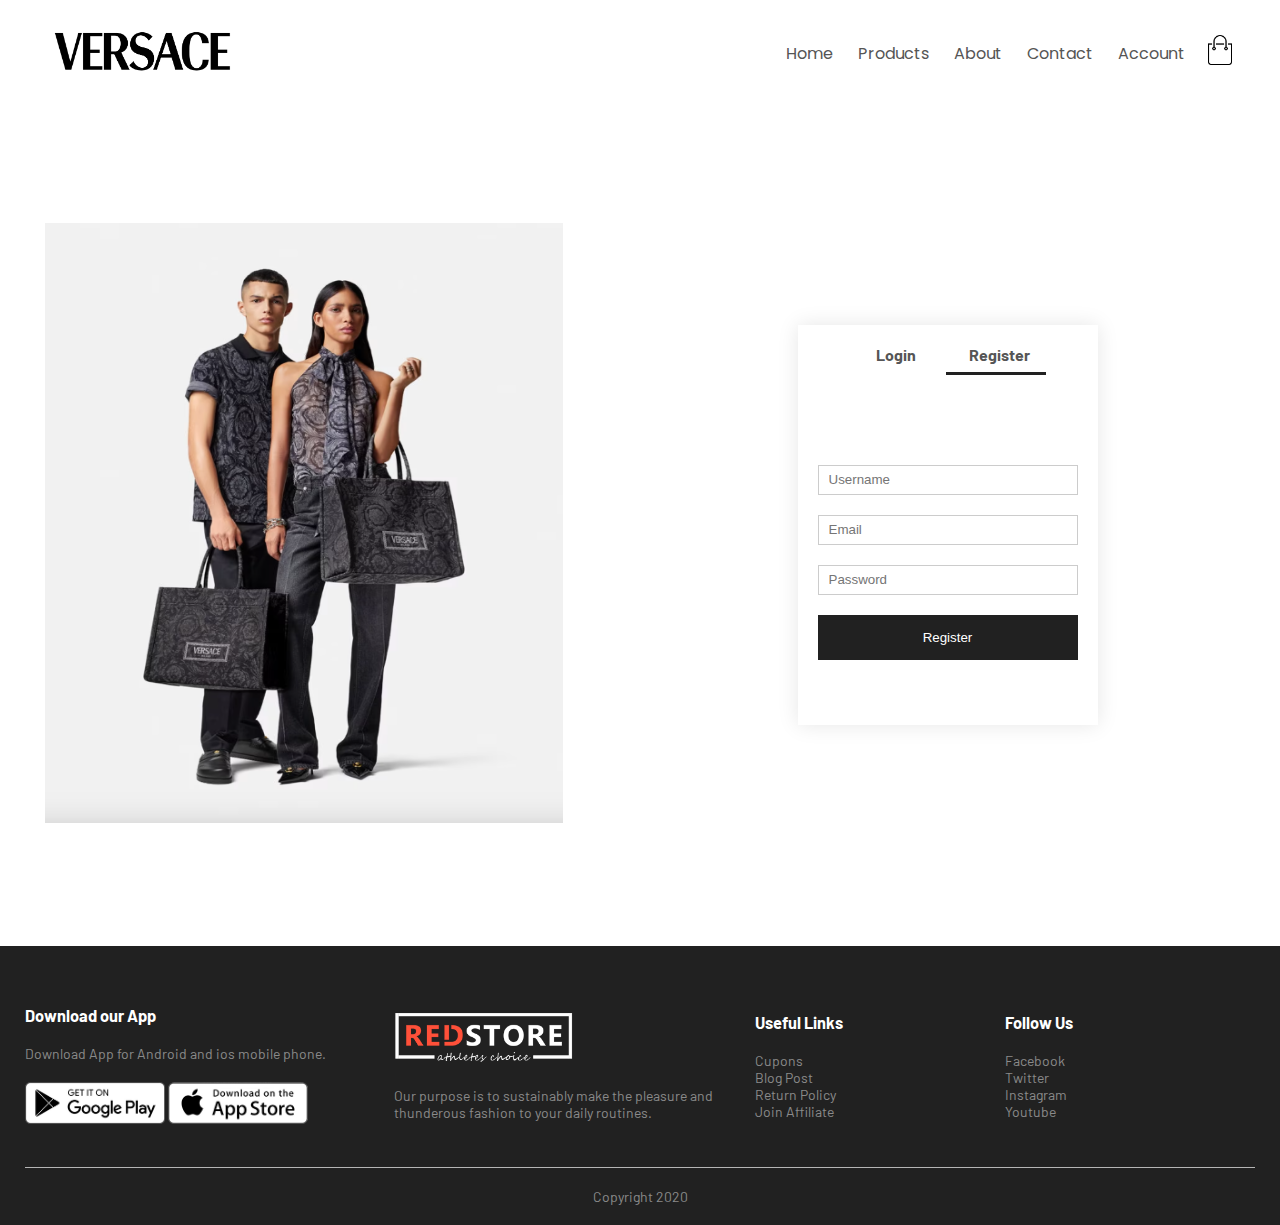
<file: account.html>
<!DOCTYPE html>
<html lang="en">
    <head>
        <meta charset="UTF-8">
        <meta name="viewport" content="width=device-width, initial-scale=1.0">
        <link rel="stylesheet" href="style.css">
        <link rel="icon" href="images/medusa.png" size="16x16">
        <title>VERSACE | High Fashion Clothing and Accessories</title>
        <link rel="preconnect" href="https://fonts.googleapis.com">
        <link rel="preconnect" href="https://fonts.gstatic.com" crossorigin>
        <link rel="preconnect" href="https://fonts.googleapis.com">
        <link rel="preconnect" href="https://fonts.gstatic.com" crossorigin>
        <link rel="preconnect" href="https://fonts.googleapis.com">
        <link rel="preconnect" href="https://fonts.gstatic.com" crossorigin>
        <link href="https://fonts.googleapis.com/css2?family=Barlow:wght@300;400;500&family=Roboto:wght@400;900&display=swap" rel="stylesheet">
        <link rel="stylesheet" href="https://stackpath.bootstrapcdn.com/font-awesome/4.7.0/css/font-awesome.min.css">
    </head>
<body>
    <div class="container">
        <div class="navbar">
            <div class="logo">
                <a href="index.html"><img src = "images/logo1.png" width="125px"></a>
            </div>
            <nav>
                <ul id="MenuItems">
                    <li><a href="index.html">Home</a></li>
                    <li><a href="products.html">Products</a></li>
                    <li><a href="">About</a></li>
                    <li><a href="">Contact</a></li>
                    <li><a href="account.html">Account</a></li>
                </ul>
            </nav>
            <a href="cart.html"><img src="images/cart.png" width="30px" height="30px"></a>
            <img src="images/menu.png" class="menu-icon" onclick="menutoggle()">
        </div>
    </div> 
    <!-----------------account-page ------------------>
    <div class="account-page">
        <div class="container">
            <div class="row">
                <div class="col-2">
                    <img src="images/versace2.png" width="100%">
                </div>
                <div class="col-2">
                    <div class="form-container">
                        <div class="form-btn">
                            <span onclick="login()">Login</span>
                            <span onclick="register()">Register</span>
                            <hr id="Indicator">
                        </div>
                        <form id="LoginForm">
                            <input type="text" placeholder="Username">
                            <input type="password" placeholder="Password">
                            <button type="submit" class="btn">Login</button>
                            <a href="">Forget Password</a>
                        </form>
                        <form id="RegForm">
                            <input type="text" placeholder="Username">
                            <input type="email" placeholder="Email">
                            <input type="password" placeholder="Password">
                            <button type="submit" class="btn">Register</button>
                        </form>
                    </div>
                </div>
            </div>
        </div>
    </div>
   
    <!-----------------footer -------------------->
    <div class="footer">
        <div class="container">
            <div class="row">
                <div class="footer-col-1">
                    <h3>Download our App</h3>
                    <p>Download App for Android and ios mobile phone.</p>
                    <div class="app-logo">
                        <img src="images/play-store.png" alt="">
                        <img src="images/app-store.png" alt="">
                    </div>
                </div>
                <div class="footer-col-2">
                    <img src="images/logo-white.png">
                    <p>Our purpose is to sustainably make the pleasure and thunderous fashion to your daily routines.</p>
                </div>
                <div class="footer-col-3">
                    <h3>Useful Links</h3>
                    <ul>
                        <li>Cupons</li>
                        <li>Blog Post</li>
                        <li>Return Policy</li>
                        <li>Join Affiliate</li>
                    </ul>
                </div>
                <div class="footer-col-4">
                    <h3>Follow Us</h3>
                    <ul>
                        <li>Facebook</li>
                        <li>Twitter</li>
                        <li>Instagram</li>
                        <li>Youtube</li>
                    </ul>
                </div>
            </div>
            <hr>
            <p class="copyright">Copyright 2020</p>
        </div>
    </div>
   <!--------------JS for toggle Menu-->
    <script>
        var MenuItems = document.getElementById("MenuItems");
        MenuItems.style.maxHeight = "0px";
        function menutoggle(){
            if(MenuItems.style.maxHeight == "0px"){
                MenuItems.style.maxHeight = "200px";
            }
            else{
                MenuItems.style.maxHeight = "0px";
            }
        }
    </script>
</body>
</html>
   <!--------------JS for toggle Menu--------------->
    <script>
        var MenuItems = document.getElementById("MenuItems");
        MenuItems.style.maxHeight = "0px";
        function menutoggle(){
            if(MenuItems.style.maxHeight == "0px"){
                MenuItems.style.maxHeight = "200px";
            }
            else{
                MenuItems.style.maxHeight = "0px";
            }
        }
    </script>
    <!---------------js for toggle form -------------->
    <script>
        var LoginForm = document.getElementById("LoginForm")
        var RegForm = document.getElementById("RegForm")
        var Indicator = document.getElementById("Indicator")

        function register(){
            RegForm.style.transform = "translateX(0px)";
            LoginForm.style.transform = "translateX(0px)";
            Indicator.style.transform = "translateX(100px)";
        }
        function login(){
            RegForm.style.transform = "translateX(300px)";
            LoginForm.style.transform = "translateX(300px)";
            Indicator.style.transform = "translateX(0px)";
        }
    </script>
</body>
</html>
</file>
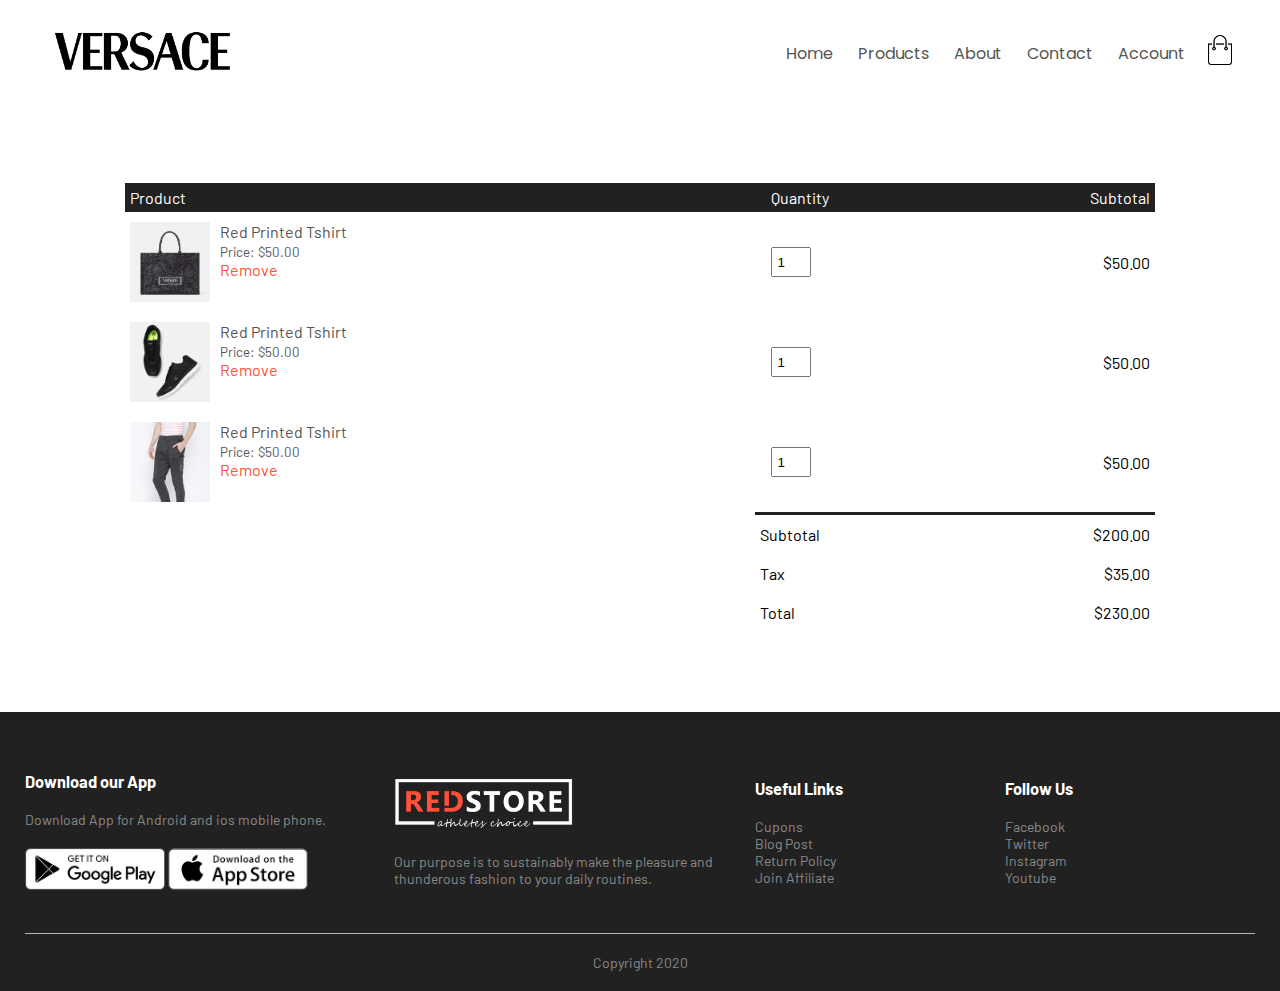
<file: cart.html>
<!DOCTYPE html>
<html lang="en">
    <head>
        <meta charset="UTF-8">
        <meta name="viewport" content="width=device-width, initial-scale=1.0">
        <link rel="stylesheet" href="style.css">
        <link rel="icon" href="images/medusa.png" size="16x16">
        <title>VERSACE | High Fashion Clothing and Accessories</title>
        <link rel="preconnect" href="https://fonts.googleapis.com">
        <link rel="preconnect" href="https://fonts.gstatic.com" crossorigin>
        <link rel="preconnect" href="https://fonts.googleapis.com">
        <link rel="preconnect" href="https://fonts.gstatic.com" crossorigin>
        <link rel="preconnect" href="https://fonts.googleapis.com">
        <link rel="preconnect" href="https://fonts.gstatic.com" crossorigin>
        <link href="https://fonts.googleapis.com/css2?family=Barlow:wght@300;400;500&family=Roboto:wght@400;900&display=swap" rel="stylesheet">
        <link rel="stylesheet" href="https://stackpath.bootstrapcdn.com/font-awesome/4.7.0/css/font-awesome.min.css">
    </head>
<body>
    <div class="container">
        <div class="navbar">
            <div class="logo">
                <a href="index.html"><img src = "images/logo1.png" width="125px"></a>
            </div>
            <nav>
                <ul id="MenuItems">
                    <li><a href="index.html">Home</a></li>
                    <li><a href="products.html">Products</a></li>
                    <li><a href="">About</a></li>
                    <li><a href="">Contact</a></li>
                    <li><a href="account.html">Account</a></li>
                </ul>
            </nav>
            <a href="cart.html"><img src="images/cart.png" width="30px" height="30px"></a>
            <img src="images/menu.png" class="menu-icon" onclick="menutoggle()">
        </div>
    </div> 
    <!----------------cart items details ---------------->
    <div class="small-container cart-page">
        <table>
            <tr>
                <th>Product</th>
                <th>Quantity</th>
                <th>Subtotal</th>
            </tr>
            <tr>
                <td>
                    <div class="cart-info">
                        <img src="images/vbag1.png">
                        <div>
                            <p>Red Printed Tshirt</p>
                            <small>Price: $50.00</small>
                            <br>
                            <a href="">Remove</a>
                        </div>
                    </div>
                </td>
                <td><input type="number" value="1"></td>
                <td>$50.00</td>
            </tr>
            <tr>
                <td>
                    <div class="cart-info">
                        <img src="images/buy-2.jpg">
                        <div>
                            <p>Red Printed Tshirt</p>
                            <small>Price: $50.00</small>
                            <br>
                            <a href="">Remove</a>
                        </div>
                    </div>
                </td>
                <td><input type="number" value="1"></td>
                <td>$50.00</td>
            </tr>
            <tr>
                <td>
                    <div class="cart-info">
                        <img src="images/buy-3.jpg">
                        <div>
                            <p>Red Printed Tshirt</p>
                            <small>Price: $50.00</small>
                            <br>
                            <a href="">Remove</a>
                        </div>
                    </div>
                </td>
                <td><input type="number" value="1"></td>
                <td>$50.00</td>
            </tr>
        </table>
        <div class="total-price">
            <table>
                <tr>
                    <td>Subtotal</td>
                    <td>$200.00</td>
                </tr>
                <tr>
                    <td>Tax</td>
                    <td>$35.00</td>
                </tr>
                <tr>
                    <td>Total</td>
                    <td>$230.00</td>
                </tr>
            </table>
        </div>
    </div>
   
    <!-----------------footer -------------------->
    <div class="footer">
        <div class="container">
            <div class="row">
                <div class="footer-col-1">
                    <h3>Download our App</h3>
                    <p>Download App for Android and ios mobile phone.</p>
                    <div class="app-logo">
                        <img src="images/play-store.png" alt="">
                        <img src="images/app-store.png" alt="">
                    </div>
                </div>
                <div class="footer-col-2">
                    <img src="images/logo-white.png">
                    <p>Our purpose is to sustainably make the pleasure and thunderous fashion to your daily routines.</p>
                </div>
                <div class="footer-col-3">
                    <h3>Useful Links</h3>
                    <ul>
                        <li>Cupons</li>
                        <li>Blog Post</li>
                        <li>Return Policy</li>
                        <li>Join Affiliate</li>
                    </ul>
                </div>
                <div class="footer-col-4">
                    <h3>Follow Us</h3>
                    <ul>
                        <li>Facebook</li>
                        <li>Twitter</li>
                        <li>Instagram</li>
                        <li>Youtube</li>
                    </ul>
                </div>
            </div>
            <hr>
            <p class="copyright">Copyright 2020</p>
        </div>
    </div>
   <!--------------JS for toggle Menu-->
    <script>
        var MenuItems = document.getElementById("MenuItems");
        MenuItems.style.maxHeight = "0px";
        function menutoggle(){
            if(MenuItems.style.maxHeight == "0px"){
                MenuItems.style.maxHeight = "200px";
            }
            else{
                MenuItems.style.maxHeight = "0px";
            }
        }
    </script>
</body>
</html>
   <!--------------JS for toggle Menu--------------->
    <script>
        var MenuItems = document.getElementById("MenuItems");
        MenuItems.style.maxHeight = "0px";
        function menutoggle(){
            if(MenuItems.style.maxHeight == "0px"){
                MenuItems.style.maxHeight = "200px";
            }
            else{
                MenuItems.style.maxHeight = "0px";
            }
        }
    </script>
</body>
</html>
</file>
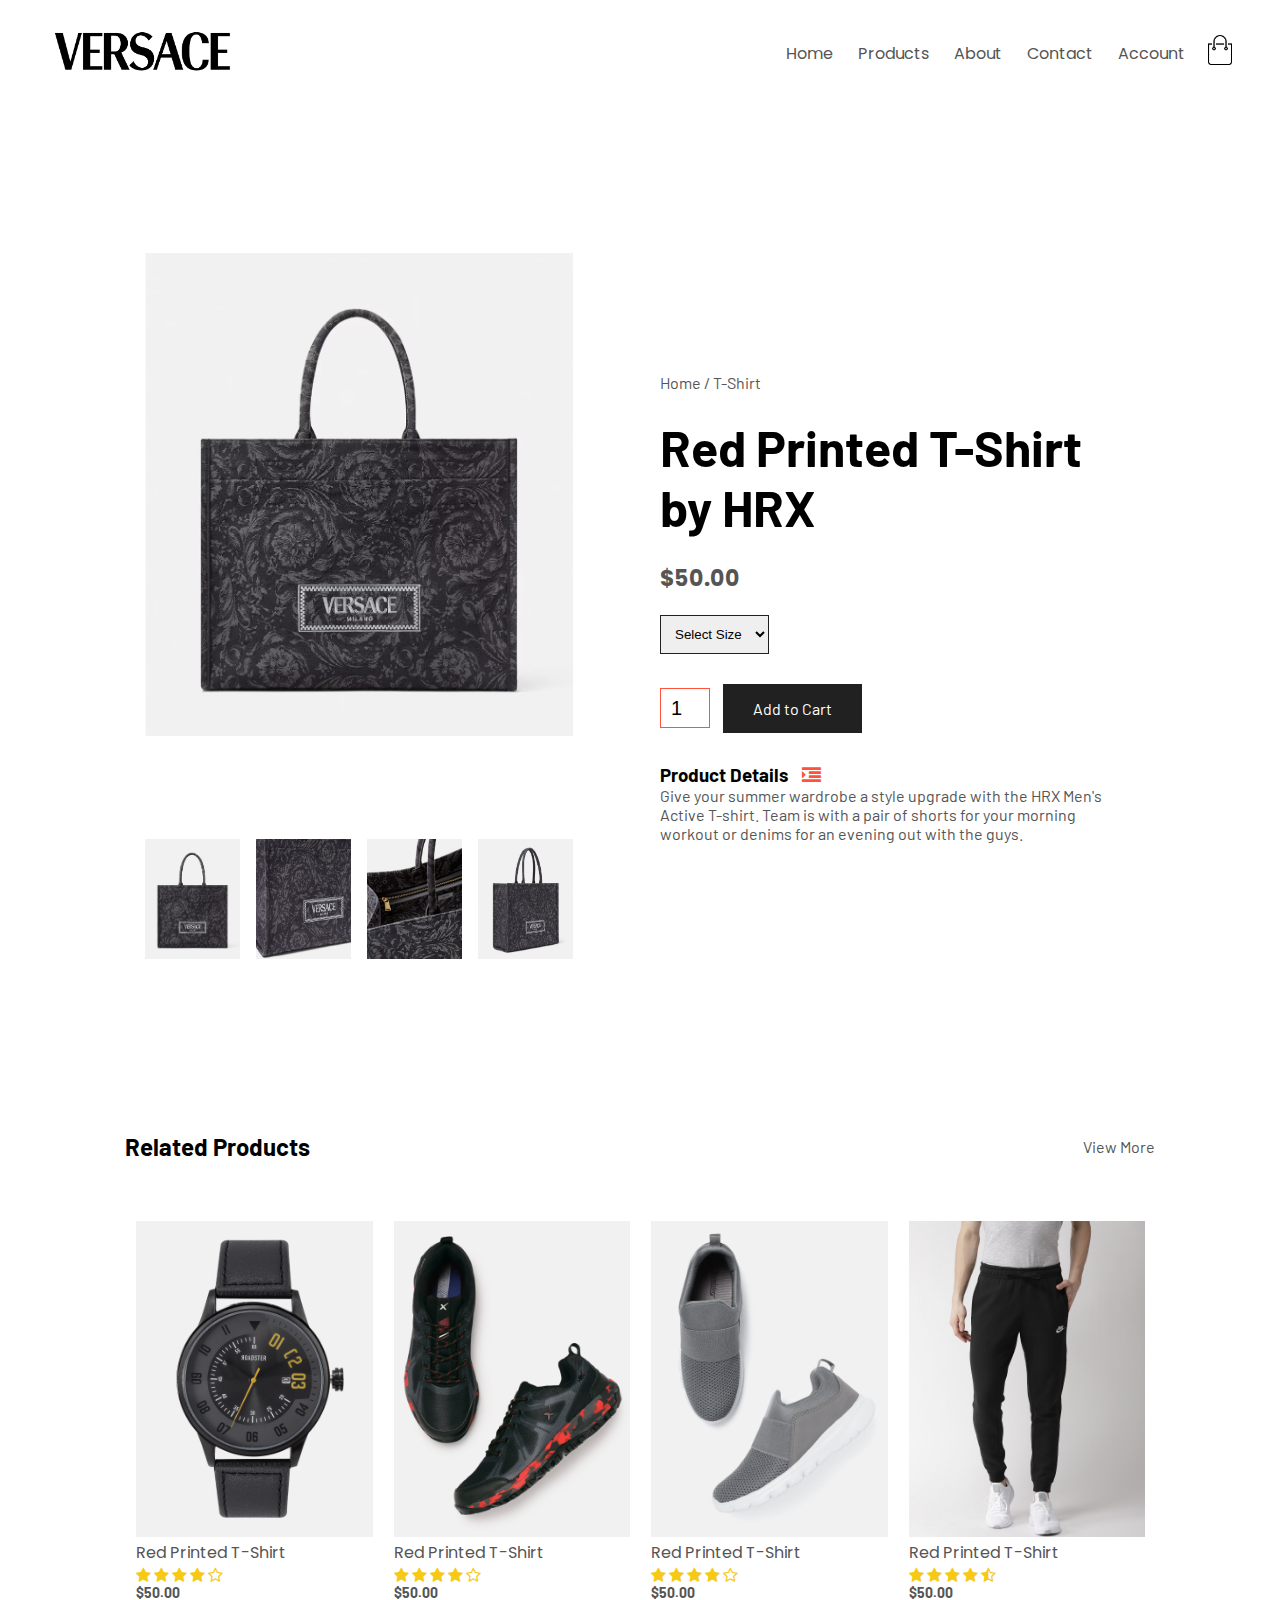
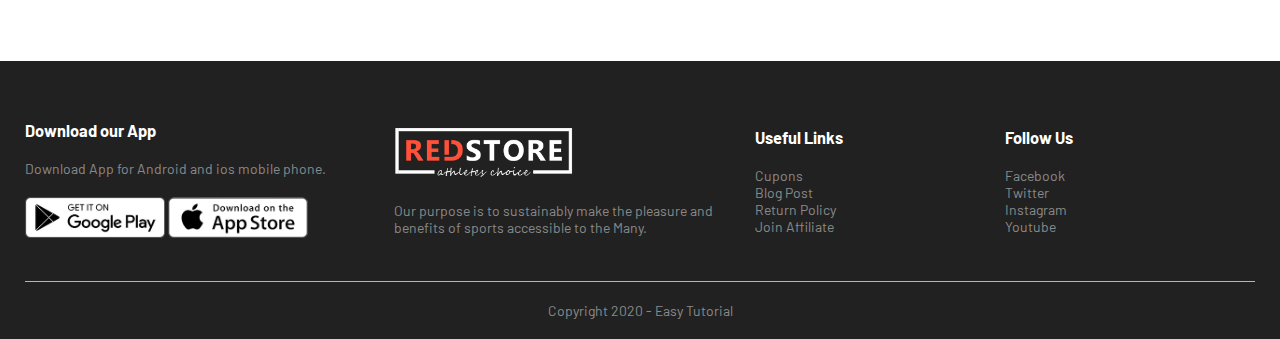
<file: product-details.html>
<!DOCTYPE html>
<html lang="en">
    <head>
        <meta charset="UTF-8">
        <meta name="viewport" content="width=device-width, initial-scale=1.0">
        <link rel="stylesheet" href="style.css">
        <link rel="icon" href="images/medusa.png" size="16x16">
        <title>VERSACE | High Fashion Clothing and Accessories</title>
        <link rel="preconnect" href="https://fonts.googleapis.com">
        <link rel="preconnect" href="https://fonts.gstatic.com" crossorigin>
        <link rel="preconnect" href="https://fonts.googleapis.com">
        <link rel="preconnect" href="https://fonts.gstatic.com" crossorigin>
        <link rel="preconnect" href="https://fonts.googleapis.com">
        <link rel="preconnect" href="https://fonts.gstatic.com" crossorigin>
        <link href="https://fonts.googleapis.com/css2?family=Barlow:wght@300;400;500&family=Roboto:wght@400;900&display=swap" rel="stylesheet">
        <link rel="stylesheet" href="https://stackpath.bootstrapcdn.com/font-awesome/4.7.0/css/font-awesome.min.css">
    </head>
<body>
    <div class="container">
        <div class="navbar">
            <div class="logo">
                <a href="index.html"><img src = "images/logo1.png" width="125px"></a>
            </div>
            <nav>
                <ul id="MenuItems">
                    <li><a href="index.html">Home</a></li>
                    <li><a href="products.html">Products</a></li>
                    <li><a href="">About</a></li>
                    <li><a href="">Contact</a></li>
                    <li><a href="account.html">Account</a></li>
                </ul>
            </nav>
            <a href="cart.html"><img src="images/cart.png" width="30px" height="30px"></a>
            <img src="images/menu.png" class="menu-icon" onclick="menutoggle()">
        </div>
    </div> 
    <!---------------------------single product details ------------------->
    <div class="small-container single-product">
        <div class="row">
            <div class="col-2-detail">
                <img src="images/vbag1.png" alt="" width="100%" id="product-img">
                <div class="small-img-row">
                    <div class="small-img-row">
                        <div class="small-img-col">
                            <img src="images/vbag1.png" width="100%" height="220px" class="small-img">
                        </div>
                        <div class="small-img-col">
                            <img src="images/vbag3.png" width="100%" height="220px" class="small-img">
                        </div>
                        <div class="small-img-col">
                            <img src="images/vbag4.png" width="100%"  height="220px" class="small-img">
                        </div>
                        <div class="small-img-col">
                            <img src="images/vbag5.png" width="100%" height="220px" class="small-img">
                        </div>
                    </div>
                </div>
            </div>
            <div class="col-2">
                <p>Home / T-Shirt</p>
                <h1>Red Printed T-Shirt by HRX</h1>
                <h4>$50.00</h4>
                <select>
                    <option>Select Size</option>
                    <option>XXL</option>
                    <option>XL</option>
                    <option>Large</option>
                    <option>Medium</option>
                    <option>Small</option>
                </select>
                <input type="number" value="1">
                <a href="" class="btn">Add to Cart</a>
                <br>
                <h3>Product Details <i class="fa fa-indent"></i></h3>
                <p>Give your summer wardrobe a style upgrade with the HRX Men's Active T-shirt. Team is with a pair of shorts for your morning workout or denims for an evening out with the guys.</p>
            </div>
        </div>
    </div>

<!------------title------------>
<div class="small-container">
    <div class="row row-2">
        <h2>Related Products</h2>
        <p>View More</p>
    </div>
</div>

<!------------products------------>
    <div class="small-container">

        <div class="row">
            <div class="col-4">
                <img src="images/product-9.jpg">
                <h4>Red Printed T-Shirt</h4>
                <div class="rating">
                    <i class="fa fa-star"></i>
                    <i class="fa fa-star"></i>
                    <i class="fa fa-star"></i>
                    <i class="fa fa-star"></i>
                    <i class="fa fa-star-o"></i>
                </div>
                <p>$50.00</p>
            </div>
            <div class="col-4">
                <img src="images/product-10.jpg">
                <h4>Red Printed T-Shirt</h4>
                <div class="rating">
                    <i class="fa fa-star"></i>
                    <i class="fa fa-star"></i>
                    <i class="fa fa-star"></i>
                    <i class="fa fa-star"></i>
                    <i class="fa fa-star-o"></i>
                </div>
                <p>$50.00</p>
            </div>
            <div class="col-4">
                <img src="images/product-11.jpg">
                <h4>Red Printed T-Shirt</h4>
                <div class="rating">
                    <i class="fa fa-star"></i>
                    <i class="fa fa-star"></i>
                    <i class="fa fa-star"></i>
                    <i class="fa fa-star"></i>
                    <i class="fa fa-star-o"></i>
                </div>
                <p>$50.00</p>
            </div>
            <div class="col-4">
                <img src="images/product-12.jpg">
                <h4>Red Printed T-Shirt</h4>
                <div class="rating">
                    <i class="fa fa-star"></i>
                    <i class="fa fa-star"></i>
                    <i class="fa fa-star"></i>
                    <i class="fa fa-star"></i>
                    <i class="fa fa-star-half-o"></i>
                </div>
                <p>$50.00</p>
            </div>
        </div>
    </div>
    
    <!-----------------footer -------------------->
    <div class="footer">
        <div class="container">
            <div class="row">
                <div class="footer-col-1">
                    <h3>Download our App</h3>
                    <p>Download App for Android and ios mobile phone.</p>
                    <div class="app-logo">
                        <img src="images/play-store.png" alt="">
                        <img src="images/app-store.png" alt="">
                    </div>
                </div>
                <div class="footer-col-2">
                    <img src="images/logo-white.png">
                    <p>Our purpose is to sustainably make the pleasure and benefits of sports accessible to the Many.</p>
                </div>
                <div class="footer-col-3">
                    <h3>Useful Links</h3>
                    <ul>
                        <li>Cupons</li>
                        <li>Blog Post</li>
                        <li>Return Policy</li>
                        <li>Join Affiliate</li>
                    </ul>
                </div>
                <div class="footer-col-4">
                    <h3>Follow Us</h3>
                    <ul>
                        <li>Facebook</li>
                        <li>Twitter</li>
                        <li>Instagram</li>
                        <li>Youtube</li>
                    </ul>
                </div>
            </div>
            <hr>
            <p class="copyright">Copyright 2020 - Easy Tutorial</p>
        </div>
    </div>
   <!--------------JS for toggle Menu--------------->
    <script>
        var MenuItems = document.getElementById("MenuItems");
        MenuItems.style.maxHeight = "0px";
        function menutoggle(){
            if(MenuItems.style.maxHeight == "0px"){
                MenuItems.style.maxHeight = "200px";
            }
            else{
                MenuItems.style.maxHeight = "0px";
            }
        }
    </script>
    <!--------------JS for Product Gallery --------------->
    <script>
        var ProductImg = document.getElementById("product-img");
        var SmallImg = document.getElementsByClassName("small-img");

        SmallImg[0].onclick = function(){
            ProductImg.src = SmallImg[0].src;
        }
        SmallImg[1].onclick = function(){
            ProductImg.src = SmallImg[1].src;
        }
        SmallImg[2].onclick = function(){
            ProductImg.src = SmallImg[2].src;
        }
        SmallImg[3].onclick = function(){
            ProductImg.src = SmallImg[3].src;
        }
    </script>
</body>
</html>
</file>
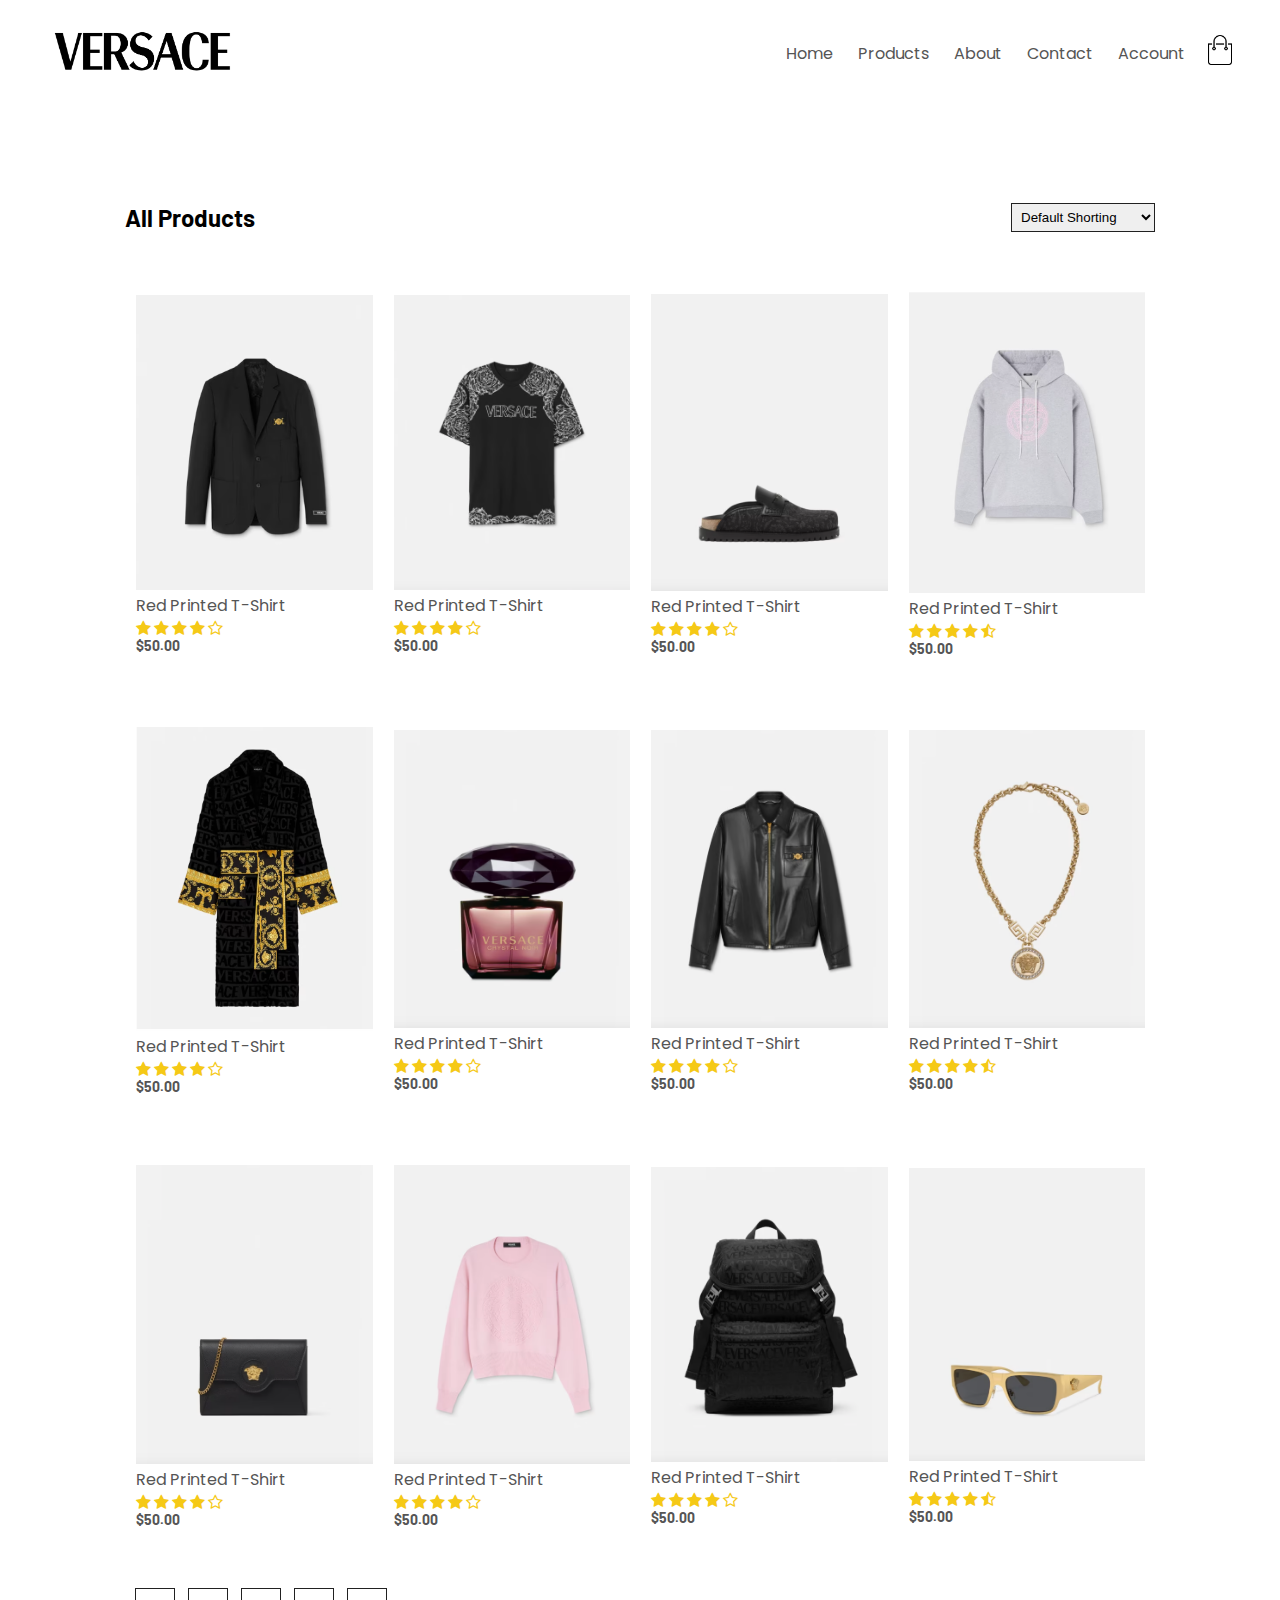
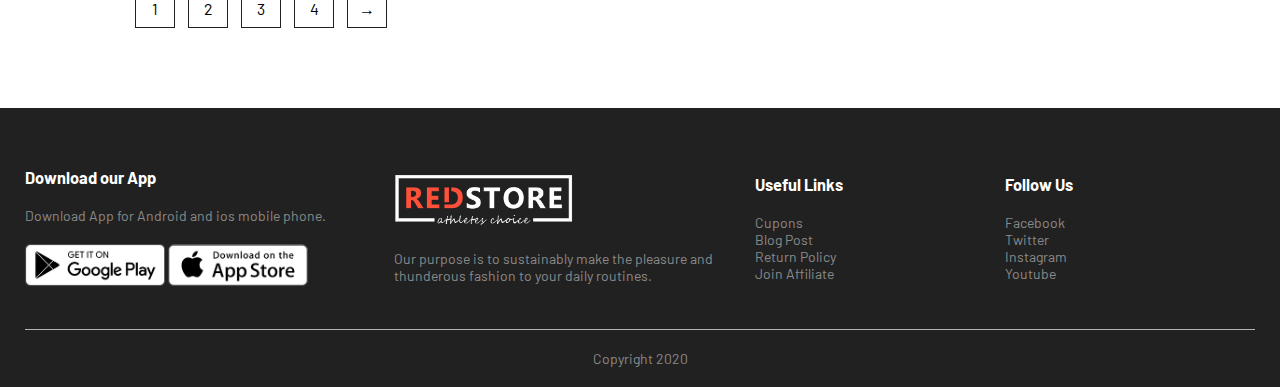
<file: products.html>
<!DOCTYPE html>
<html lang="en">
<head>
    <meta charset="UTF-8">
    <meta name="viewport" content="width=device-width, initial-scale=1.0">
    <link rel="stylesheet" href="style.css">
    <link rel="icon" href="images/medusa.png" size="16x16">
    <title>VERSACE | High Fashion Clothing and Accessories</title>
    <link rel="preconnect" href="https://fonts.googleapis.com">
    <link rel="preconnect" href="https://fonts.gstatic.com" crossorigin>
    <link rel="preconnect" href="https://fonts.googleapis.com">
    <link rel="preconnect" href="https://fonts.gstatic.com" crossorigin>
    <link rel="preconnect" href="https://fonts.googleapis.com">
    <link rel="preconnect" href="https://fonts.gstatic.com" crossorigin>
    <link href="https://fonts.googleapis.com/css2?family=Barlow:wght@300;400;500&family=Roboto:wght@400;900&display=swap" rel="stylesheet">
    <link rel="stylesheet" href="https://stackpath.bootstrapcdn.com/font-awesome/4.7.0/css/font-awesome.min.css">
</head>
<body>
    <div class="container">
        <div class="navbar">
            <div class="logo">
                <a href="index.html"><img src = "images/logo1.png" width="125px"></a>
            </div>
            <nav>
                <ul id="MenuItems">
                    <li><a href="index.html">Home</a></li>
                    <li><a href="products.html">Products</a></li>
                    <li><a href="">About</a></li>
                    <li><a href="">Contact</a></li>
                    <li><a href="account.html">Account</a></li>
                </ul>
            </nav>
            <a href="cart.html"><img src="images/cart.png" width="30px" height="30px"></a>
            <img src="images/menu.png" class="menu-icon" onclick="menutoggle()">
        </div>
    </div>  

    <div class="small-container">
        
        <div class="row row-2">
            <h2 class="">All Products</h2>
            <select>
                <option>Default Shorting</option>
                <option>Short by price</option>
                <option>Short by popularity</option>
                <option>Short by rating</option>
                <option>Short by sale</option>
            </select>
        </div>

        <div class="row">
            <div class="col-4">
                <img src="images/p1.png">
                <h4>Red Printed T-Shirt</h4>
                <div class="rating">
                    <i class="fa fa-star"></i>
                    <i class="fa fa-star"></i>
                    <i class="fa fa-star"></i>
                    <i class="fa fa-star"></i>
                    <i class="fa fa-star-o"></i>
                </div>
                <p>$50.00</p>
            </div>
            <div class="col-4">
                <img src="images/p2.png">
                <h4>Red Printed T-Shirt</h4>
                <div class="rating">
                    <i class="fa fa-star"></i>
                    <i class="fa fa-star"></i>
                    <i class="fa fa-star"></i>
                    <i class="fa fa-star"></i>
                    <i class="fa fa-star-o"></i>
                </div>
                <p>$50.00</p>
            </div>
            <div class="col-4">
                <img src="images/p3.png">
                <h4>Red Printed T-Shirt</h4>
                <div class="rating">
                    <i class="fa fa-star"></i>
                    <i class="fa fa-star"></i>
                    <i class="fa fa-star"></i>
                    <i class="fa fa-star"></i>
                    <i class="fa fa-star-o"></i>
                </div>
                <p>$50.00</p>
            </div>
            <div class="col-4">
                <img src="images/p4.png">
                <h4>Red Printed T-Shirt</h4>
                <div class="rating">
                    <i class="fa fa-star"></i>
                    <i class="fa fa-star"></i>
                    <i class="fa fa-star"></i>
                    <i class="fa fa-star"></i>
                    <i class="fa fa-star-half-o"></i>
                </div>
                <p>$50.00</p>
            </div>
        </div>
        <div class="row">
            <div class="col-4">
                <img src="images/p5.png">
                <h4>Red Printed T-Shirt</h4>
                <div class="rating">
                    <i class="fa fa-star"></i>
                    <i class="fa fa-star"></i>
                    <i class="fa fa-star"></i>
                    <i class="fa fa-star"></i>
                    <i class="fa fa-star-o"></i>
                </div>
                <p>$50.00</p>
            </div>
            <div class="col-4">
                <img src="images/p6.png">
                <h4>Red Printed T-Shirt</h4>
                <div class="rating">
                    <i class="fa fa-star"></i>
                    <i class="fa fa-star"></i>
                    <i class="fa fa-star"></i>
                    <i class="fa fa-star"></i>
                    <i class="fa fa-star-o"></i>
                </div>
                <p>$50.00</p>
            </div>
            <div class="col-4">
                <img src="images/p7.png">
                <h4>Red Printed T-Shirt</h4>
                <div class="rating">
                    <i class="fa fa-star"></i>
                    <i class="fa fa-star"></i>
                    <i class="fa fa-star"></i>
                    <i class="fa fa-star"></i>
                    <i class="fa fa-star-o"></i>
                </div>
                <p>$50.00</p>
            </div>
            <div class="col-4">
                <img src="images/p8.png">
                <h4>Red Printed T-Shirt</h4>
                <div class="rating">
                    <i class="fa fa-star"></i>
                    <i class="fa fa-star"></i>
                    <i class="fa fa-star"></i>
                    <i class="fa fa-star"></i>
                    <i class="fa fa-star-half-o"></i>
                </div>
                <p>$50.00</p>
            </div>
        </div>
        <div class="row">
            <div class="col-4">
                <img src="images/p9.png">
                <h4>Red Printed T-Shirt</h4>
                <div class="rating">
                    <i class="fa fa-star"></i>
                    <i class="fa fa-star"></i>
                    <i class="fa fa-star"></i>
                    <i class="fa fa-star"></i>
                    <i class="fa fa-star-o"></i>
                </div>
                <p>$50.00</p>
            </div>
            <div class="col-4">
                <img src="images/p10.png">
                <h4>Red Printed T-Shirt</h4>
                <div class="rating">
                    <i class="fa fa-star"></i>
                    <i class="fa fa-star"></i>
                    <i class="fa fa-star"></i>
                    <i class="fa fa-star"></i>
                    <i class="fa fa-star-o"></i>
                </div>
                <p>$50.00</p>
            </div>
            <div class="col-4">
                <img src="images/p11.png">
                <h4>Red Printed T-Shirt</h4>
                <div class="rating">
                    <i class="fa fa-star"></i>
                    <i class="fa fa-star"></i>
                    <i class="fa fa-star"></i>
                    <i class="fa fa-star"></i>
                    <i class="fa fa-star-o"></i>
                </div>
                <p>$50.00</p>
            </div>
            <div class="col-4">
                <img src="images/p12.png">
                <h4>Red Printed T-Shirt</h4>
                <div class="rating">
                    <i class="fa fa-star"></i>
                    <i class="fa fa-star"></i>
                    <i class="fa fa-star"></i>
                    <i class="fa fa-star"></i>
                    <i class="fa fa-star-half-o"></i>
                </div>
                <p>$50.00</p>
            </div>
        </div>
        <div class="page-btn">
            <span>1</span>
            <span>2</span>
            <span>3</span>
            <span>4</span>
            <span>&#8594;</span>
        </div>
    </div>
    
    <!-----------------footer -------------------->
    <div class="footer">
        <div class="container">
            <div class="row">
                <div class="footer-col-1">
                    <h3>Download our App</h3>
                    <p>Download App for Android and ios mobile phone.</p>
                    <div class="app-logo">
                        <img src="images/play-store.png" alt="">
                        <img src="images/app-store.png" alt="">
                    </div>
                </div>
                <div class="footer-col-2">
                    <img src="images/logo-white.png">
                    <p>Our purpose is to sustainably make the pleasure and thunderous fashion to your daily routines.</p>
                </div>
                <div class="footer-col-3">
                    <h3>Useful Links</h3>
                    <ul>
                        <li>Cupons</li>
                        <li>Blog Post</li>
                        <li>Return Policy</li>
                        <li>Join Affiliate</li>
                    </ul>
                </div>
                <div class="footer-col-4">
                    <h3>Follow Us</h3>
                    <ul>
                        <li>Facebook</li>
                        <li>Twitter</li>
                        <li>Instagram</li>
                        <li>Youtube</li>
                    </ul>
                </div>
            </div>
            <hr>
            <p class="copyright">Copyright 2020</p>
        </div>
    </div>
   <!--------------JS for toggle Menu-->
    <script>
        var MenuItems = document.getElementById("MenuItems");
        MenuItems.style.maxHeight = "0px";
        function menutoggle(){
            if(MenuItems.style.maxHeight == "0px"){
                MenuItems.style.maxHeight = "200px";
            }
            else{
                MenuItems.style.maxHeight = "0px";
            }
        }
    </script>
</body>
</html>
   <!--------------JS for toggle Menu------------------->
    <script>
        var MenuItems = document.getElementById("MenuItems");
        MenuItems.style.maxHeight = "0px";
        function menutoggle(){
            if(MenuItems.style.maxHeight == "0px"){
                MenuItems.style.maxHeight = "200px";
            }
            else{
                MenuItems.style.maxHeight = "0px";
            }
        }
    </script>
</body>
</html>
</file>
<file: style.css>
@import url('https://fonts.googleapis.com/css2?family=Poppins:ital,wght@0,100;0,200;0,300;0,400;0,500;0,600;0,700;0,800;0,900;1,100;1,200;1,300;1,400;1,500;1,600;1,700;1,800;1,900&display=swap');

*{
    margin: 0;
    padding: 0;
    box-sizing: border-box;
}
body{
    font-family: 'Barlow', sans-serif;
    
}
.logo img{
    width: 200px;
    height:60px;
}
#MenuItems{
    font-family: 'Poppins', sans-serif;
    font-weight: 100;
    font-style: normal;
}
.navbar{
    display: flex;
    align-items: center;
    padding: 20px;
}

nav{
    flex: 1;
    text-align: right;
}

nav ul{
    display: inline-block;
    list-style-type: none;
}

nav ul li{
    display: inline-block;
    margin-right: 20px;
}
a{
    text-decoration: none;
    color: #555;
    font-weight: 400;
}
p{
    color:#555;
}
.container{
    max-width: 1300px;
    margin: auto;
    padding-left: 25px;
    padding-right: 25px;
}
.row{
    display: flex;
    align-items: center;
    flex-wrap: wrap;
    justify-content: space-around;
    ;
    /*background: radial-gradient(#fff, rgb(211, 201, 13));*/
}
.col-2{
    flex-basis: 50%;
    min-width: 300px;
    padding: 20px;
    
}
.col-2 img{
    max-width: 90%;
    height: 700px;
    padding: 50px 0;
    border: none;
}
.col-2 h1{
    font-size: 50px;
    line-height: 60px;  
    margin:25px 0;
}
.col-2-detail{
    flex-basis: 50%;
    min-width: 300px;
    padding: 20px;
    
}
.col-2-detail img{
    max-width: 90%;
    padding: 50px 0;
    border: none;
}
.col-2-detail h1{
    font-size: 50px;
    line-height: 60px;  
    margin:25px 0;
}
.btn{
    display: inline-block;
    background: #212121;
    color: #fff;
    padding: 15px 30px;
    margin: 30px 0;
    transition: background 0.5s;
}
.btn:hover{
    background: #563434;
}
.header{
    background: radial-gradient(#fff, #ffd6d6);
}
.header .row{
    margin-top: 70px;
}
.categories{
    margin: 70px 0;

}
.col-3{
    flex-basis: 30%;
    min-width: 250px;
    margin-bottom: 30px;
}
.col-3 img{
    width: 100%;
    
}
.small-container{
    max-width: 1080px;
    margin: auto;
    padding-left: 25px;
    padding-right: 25px;
}
.col-4{
    flex-basis:25%;
    padding: 10px;
    min-width: 200px;
    margin-bottom: 50px;
    border-left: 1px solid white;
    transition: transform 0.5s;
}
.col-4 img{
    width: 100%;
}
.title{
    text-align: center;
    margin: 0 auto 80px;
    position: relative;
    line-height: 60px;
    color: #555;
}
.title::after{
    content: '';
    background: #FFAA65;
    width: 80px;
    height: 5px;
    border-radius: 5px;
    position: absolute;
    bottom:0;
    left: 50%;
    transform: translateX(-50%);
}
h4{
    color: #555;
    font-weight: normal;
    font-family: "Poppins", sans-serif;
    
}
.col-4 p{
    font-size: 14px;
    font-weight: bolder;
}

.rating .fa{
    color: #F5C916;
}
.col-4:hover{
    transform: translateY(-5px);
}
/*-------------------- offer -----------------------*/
.offer{
    margin-top: 80px;
    padding: 0;
}
.offer_class .offer-img{
    padding: 0;
    width: 100%;
    height: 800px;
}
small{
    color:#555;
}
/*-------------------- testimonial -----------------------*/
.testimonial{
    padding-top: 100px;
}
.testimonial .col-3{
    text-align: center;
    padding: 40px 20px;
    box-shadow: 0 0 20px 0px rgba(0,0,0,0.1);
    cursor: pointer;
    transition: transform 0.5s;
}
.testimonial .col-3 img{
    width: 50px;
    margin-top: 20px;
    border-radius: 50%;
}
.testimonial .col-3:hover{
    transform: translateY(-10px);
}
.fa .fa-quote-left{
    font-size: 34px;
    color: #ff523b;
}
.col-3 p{
    font-size: 12px;
    margin: 12px 0;
    color: #777;
}
.testimonial .col-3 h3{
    font-weight: 600;
    color: #555;
    font-size: 16px;
}
/*------------------brands----------------------*/
.brands{
    margin: 100px auto;
}
.col-5{
    width: 160px;
}
.col-5 img{
    width: 100%;
    cursor: pointer;
    filter: grayscale(100%);
}

.col-5 img:hover{
    filter: grayscale(0);
}
/*----------------footer---------------------*/
.footer{
    background: #212121;
    color: #8a8a8a;
    font-size: 14px;
    padding: 60px 0 20px;
}

.footer p{
    color: #8a8a8a;
}
.footer h3{
    color: #fff;
    margin-bottom: 20px;
}
.footer-col-1,.footer-col-2,.footer-col-3,.footer-col-4{
    min-width: 250px;
    margin-bottom: 20px;
}
.footer-col-1{
    flex-basis: 30%;
}
.footer-col-2{
    flex:1;
    text-align: left;
}
.footer-col-2 img{
    width: 180px;
    margin-bottom: 20px;
}
.footer-col-3, .footer-col-4{
    flex-basis: 12%;
    text-align: left;
}
ul{
    list-style: none;
}
.app-logo{
    margin-top: 20px;
}
.app-logo img{
    width:140px;
}
.footer .container .row{
    align-items: top;
}
.footer hr{
    border: none;
    background-color: #b5b5b5;
    height: 1px;
    margin: 20px 0;
}
.copyright{
    text-align: center;
}
.menu-icon{
    width: 28px;
    margin-left: 20px;
    display: none;
}

/*----------------Media query for menu--------------*/
@media only screen and (max-width: 800px){
    nav ul{
        position: absolute;
        top: 70px;
        left: 0;
        background: #333;
        width: 100%;
        overflow: hidden;
        transition: max-height 0.5s;
    }
    nav ul li{
        display: block;
        margin-right: 50px;
        margin-top: 10px;
        margin-bottom: 10px;
    }
    nav ul li a{
        color: white;
    }
    .menu-icon{
        display: block;
        cursor: pointer;
    }
}
/*----------------all products page--------------*/
.row-2{
    justify-content: space-between;
    margin: 100px auto 50px;
}
select{
    border: 1px solid #212121;
    padding: 5px;
}
select:focus{
    outline: none;
}

.page-btn{
    margin: 0 auto 80px;


}
.page-btn span{
    display: inline-block;
    border: 1px solid #212121;
    margin-left: 10px;
    width: 40px;
    height: 40px;
    text-align: center;
    line-height: 40px;
    cursor: pointer;
}
.page-btn span:hover{
    background-color: #212121;
}

/*---------------------------single product details ----------------------*/
.single-product{
    margin-top: 80px;
}
.single-product .col-2 img{
    padding: 0;
}
.single-product .col-2{
    padding: 20px;
}
.single-product h4{
    margin: 10px 0;
    font-size: 22px;
    font-weight: bold;

}
.single-product select{
    display: block;
    padding: 10px;
    margin-top: 20px;
}
.single-product input{
    width: 50px;
    height: 40px;
    padding-left: 10px;
    font-size: 20px;
    margin-right: 10px;
    border: 1px solid #ff523b;
}
input:focus{
    outline: none;
}
.single-product .fa{
    color: #ff523b;
    margin-left: 10px;
}
.small-img-row{
    display: flex;
    justify-content: space-between;
}
.small-img-col{
    flex-basis: 24%;
}
/*---------------------- cart item detail ------------------------------*/
.cart-page{
    margin: 80px auto;
}
table{
    width: 100%;
    border-collapse: collapse;}
.cart-info{
    display: flex;
    flex-wrap: wrap;
}
th{
    text-align: left;
    padding: 5px;
    color: #fff;
    background: #212121;
    font-weight: normal;
}
td{
    padding: 10px 5px;;
}
td input{
    width: 40px;
    height: 30px;
    padding: 5px;
}
td a{
    color: #ff523b;
}
td img{
    width: 80px;
    height: 80px;
    margin-right: 10px;
}
.total-price{
    display: flex;
    justify-content: flex-end;
}
.total-price table{
    border-top: 3px solid #212121;
    width: 100%;
    max-width: 400px;
}
td:last-child{
    text-align: right;
}
th:last-child{
    text-align: right;
}
/*-------------account page --------------*/
.account-page{
    padding: 50px 0;

}
.form-container{
    background: #fff;
    width: 300px;
    height: 400px;
    position: relative;
    text-align: center;
    padding: 20px 0;
    margin: auto;
    box-shadow: 0 0 20px 0px rgba(0,0,0,0.1);
    overflow: hidden;
}
.form-container span{
    font-weight: bold;
    padding: 0 10px;
    color: #555;
    cursor: pointer;
    width: 100px;
    display: inline-block;
}
.form-btn{
    display: inline-block;
}
.form-container form{
    max-width: 300px;
    padding: 0 20px;
    position: absolute;
    top: 130px;
    transition: transform 1s;
}
form input{
    width: 100%;
    height: 30px;
    margin: 10px 0;
    padding: 0 10px;
    border: 1px solid #ccc;
}
form .btn{
    width: 100%;
    border: none;
    cursor: pointer;
    margin: 10px 0;
}
form .btn:focus{
    outline: none;
}
#LoginForm{
    left: -300px;
}
#RegForm{
    left: 0;
}
form a{
    font-size: 12px;
}
#Indicator{
    width: 100px;
    border: none;
    background: #212121;
    height: 3px;
    margin-top: 8px;
    transform: translateX(100px);
    transition: transform 1s;
}
/*----------------Media query for less thatn 600 screen size--------------*/
@media only screen and (max-width: 600px){
    .row{
        text-align: center;
    }
    .col-2, .col-3, .col-4{
        flex-basis: 100%;
    }
    .single-product .row{
        text-align: left;
    }
    .single-product .col-2{
        padding: 20px 0;
    }
    .single-product h1{
        font-size: 26px;
        line-height: 32px;
    }
    .cart-info p{
        display: none;
    }
}
</file>
